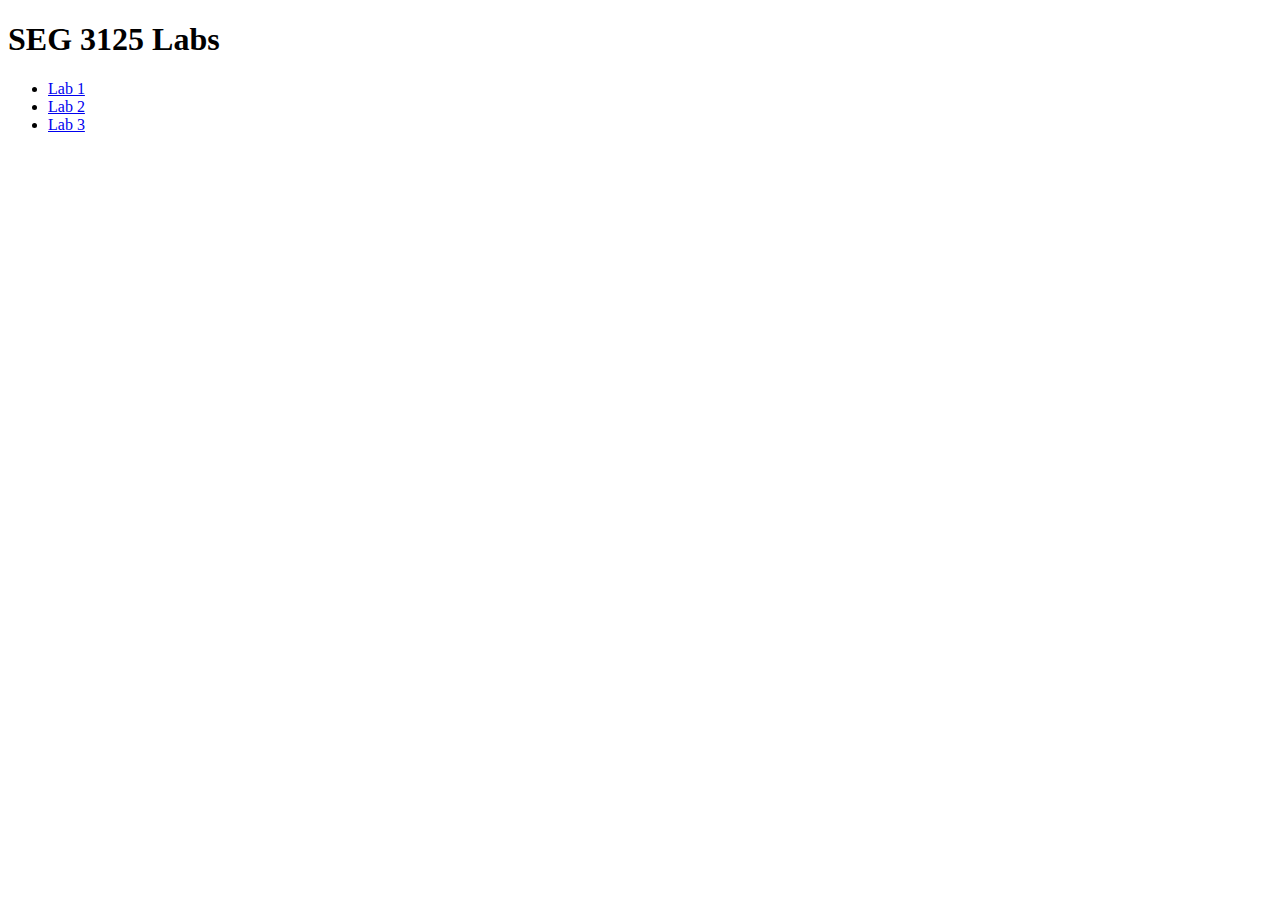
<file: index.html>
<!DOCTYPE html>
<html lang="en">
<head>
    <meta charset="UTF-8">
    <meta name="viewport" content="width=device-width, initial-scale=1.0">
    <title>Labs</title>
</head>
<body>
    <h1>SEG 3125 Labs</h1>
    <ul>
        <li>
            <a href="./lab1/index.html" target="_blank">Lab 1</a>
        </li>
        <li>
            <a href="./lab2/index.html" target="_blank">Lab 2</a>
        </li>
        <li>
            <a href="./lab3/index.html" target="_blank">Lab 3</a>
        </li>
    </ul>
    
</body>
</html>
</file>
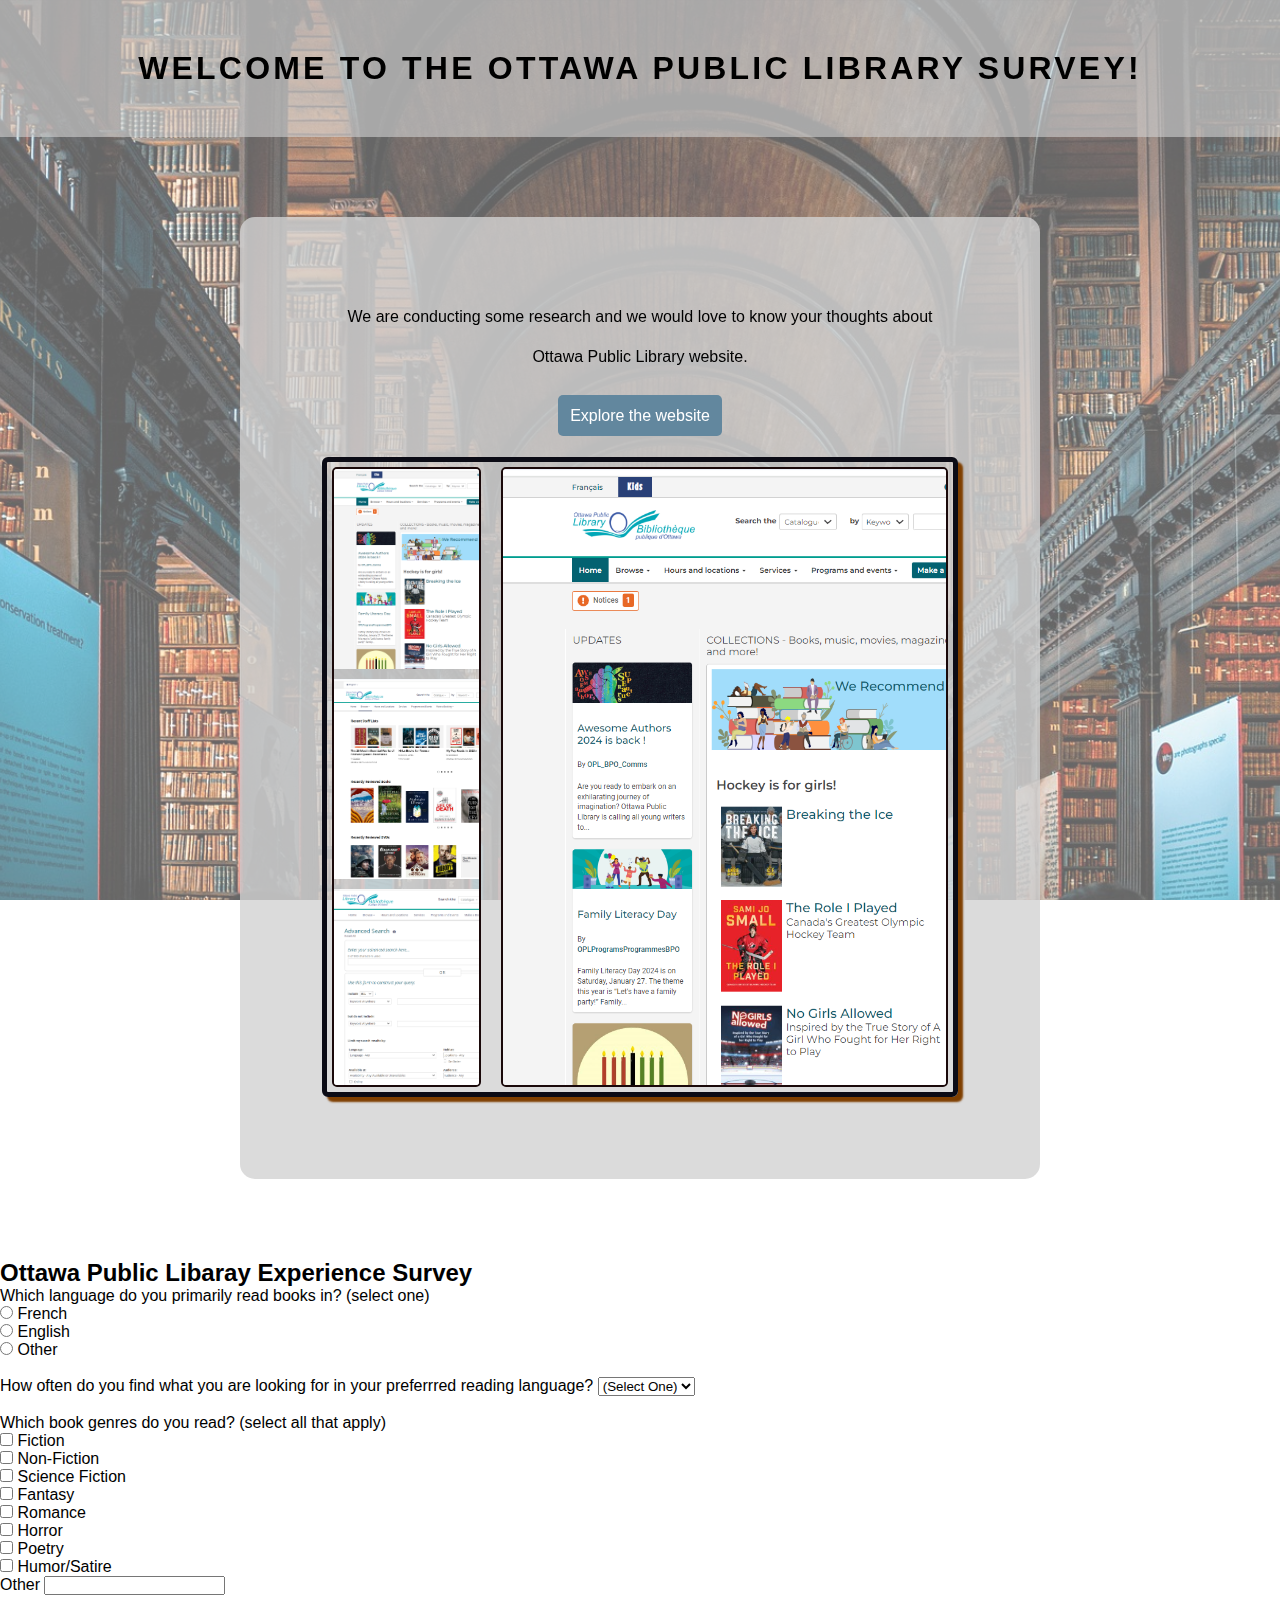
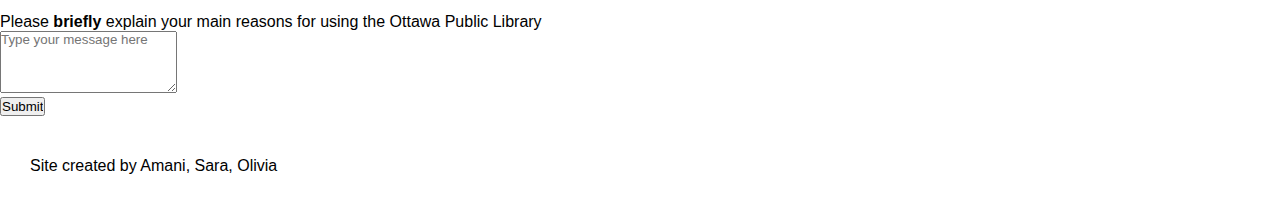
<file: lab1/index.html>
<!DOCTYPE html>
<html lang="en">
<head>
    <meta charset="UTF-8">
    <meta name="viewport" content="width=device-width, initial-scale=1.0">
    <title>Ottawa Public Library Survey</title>
    <link rel="stylesheet" href="./styles/index.css">
</head>
<body>
    <div class="form_bg">
        <h1 class="title">Welcome to the Ottawa Public Library Survey!</h1>
        <div class="form_text">
            <form id="OPL_form">
                <p>We are conducting some research and we would love to know your thoughts about Ottawa Public Library website.</p>
                <a class="btn" href="https://biblioottawalibrary.ca/en" title="Have a look at OPL" target="_blank">Explore the website</a>
                <div class="slider">
                    <nav class="left_nav">
                        <a href="#image-1">
                            <img src="./images/homeScreenShot.png">
                        </a>
                        <a href="#image-2">
                            <img src="./images/BrowseImage.png">
                        </a>
                        <a href="#image-3">
                            <img src="./images/AdvancedSearch.png">
                        </a>
                        <a href="#image-4">
                            <img src="./images/HoursAndLocationsImage.png">
                        </a>
                        <a href="#image-5">
                            <img src="./images/KidsImage.png">
                        </a>
                        <a href="#image-6">
                            <img src="./images/LogInImage.png">
                        </a>
                    </nav>
                    <div class="gallery">
                        <a href="https://biblioottawalibrary.ca/en" title="OPL website" target="_blank">
                            <img id="image-1" src="./images/homeScreenShot.png" >
                        </a>
                        <a href="https://ottawa.bibliocommons.com/" title="OPL website" target="_blank">
                            <img id="image-2" src="./images/BrowseImage.png">
                        </a>
                        <a href="https://ottawa.bibliocommons.com/search" title="OPL website" target="_blank">
                            <img id="image-3" src="./images/AdvancedSearch.png">
                        </a>
                        <a href="https://biblioottawalibrary.ca/en/library"  title="OPL website" target="_blank">
                            <img id="image-4" src="./images/HoursAndLocationsImage.png">
                        </a>
                        <a href="https://biblioottawalibrary.ca/en/kid-zone"  title="OPL website" target="_blank">
                            <img id="image-5" src="./images/KidsImage.png">
                        </a>
                        <a href="https://biblioottawalibrary.ca/en/opluser/login?destination=node/628388" title="OPL website" target="_blank">
                            <img id="image-6"   src="./images/LogInImage.png">
                        </a>     
                    </div>
                </div>
            </form>
        </div>
    </div>

    <!-- FORM -->   
<h2>Ottawa Public Libaray Experience Survey </h2>

<form action="/action_page.php">

  <!-- RADIO BUTTON --> 
  <label for="radio">Which language do you primarily read books in? (select one)</label><br>
    <input type="radio" id="French" name="language" value="French">
    <label for="French">French</label><br>
    <input type="radio" id="English" name="language" value="English">
    <label for="English">English</label><br>
    <input type="radio" id="Other" name="language" value="Other">
    <label for="Other">Other</label><br><br>


<!-- LIST --> 
    <label for="frequency">How often do you find what you are looking for in your preferrred reading language?</label> 
    <select name="frequency" id="frequency">
        <option value="(Select One)">(Select One)</option> 
        <option value="Always">Always</option>
        <option value="Sometimes">Sometimes</option> 
        <option value="Often">Often</option> 
        <option value="Rarely">Rarely</option> 
        <option value="Never">Never</option> 
    </select><br><br>

<!-- MULTIPLE SELECT BUTTON -->
<label for="checkbox">Which book genres do you read? (select all that apply)</label><br>
    <input type="checkbox" id="g1" name="g1" value="Fiction">
  <label for="vehicle1"> Fiction</label><br>
  <input type="checkbox" id="g2" name="g2" value="Non-Fiction">
  <label for="vehicle2"> Non-Fiction</label><br>
  <input type="checkbox" id="g3" name="g3" value="Science Fiction">
  <label for="vehicle3"> Science Fiction</label><br>
  <input type="checkbox" id="g4" name="g4" value="Fantasy">
  <label for="vehicle2"> Fantasy</label><br>
  <input type="checkbox" id="g5" name="g5" value="Romance">
  <label for="vehicle2"> Romance</label><br>
  <input type="checkbox" id="g6" name="g6" value="Horror">
  <label for="vehicle2"> Horror</label><br>
  <input type="checkbox" id="g7" name="g7" value="Poetry">
  <label for="vehicle2"> Poetry</label><br>
  <input type="checkbox" id="g8" name="g8" value="Humor/Satire">
  <label for="vehicle2"> Humor/Satire</label><br>
  <!-- <input type="checkbox" id="g9" name="g9" value="Other">
  <label for="vehicle2"> Other</label><br> -->
  <label for="fname">Other</label>
   <input type="text" id="fname" name="fname"><br><br>

<!--TEXT-->
    <label for="message">Please<strong> briefly</strong> explain your main reasons for using the Ottawa Public Library</label><br>
  <textarea id="message" name="message" placeholder="Type your message here" rows="4" required></textarea><br>

 <!-- SUBMIT BUTTON -->
<input type="submit" value="Submit">

</form> 

<p id="signature">Site created by Amani, Sara, Olivia</p> 

</body>
</html>
</file>
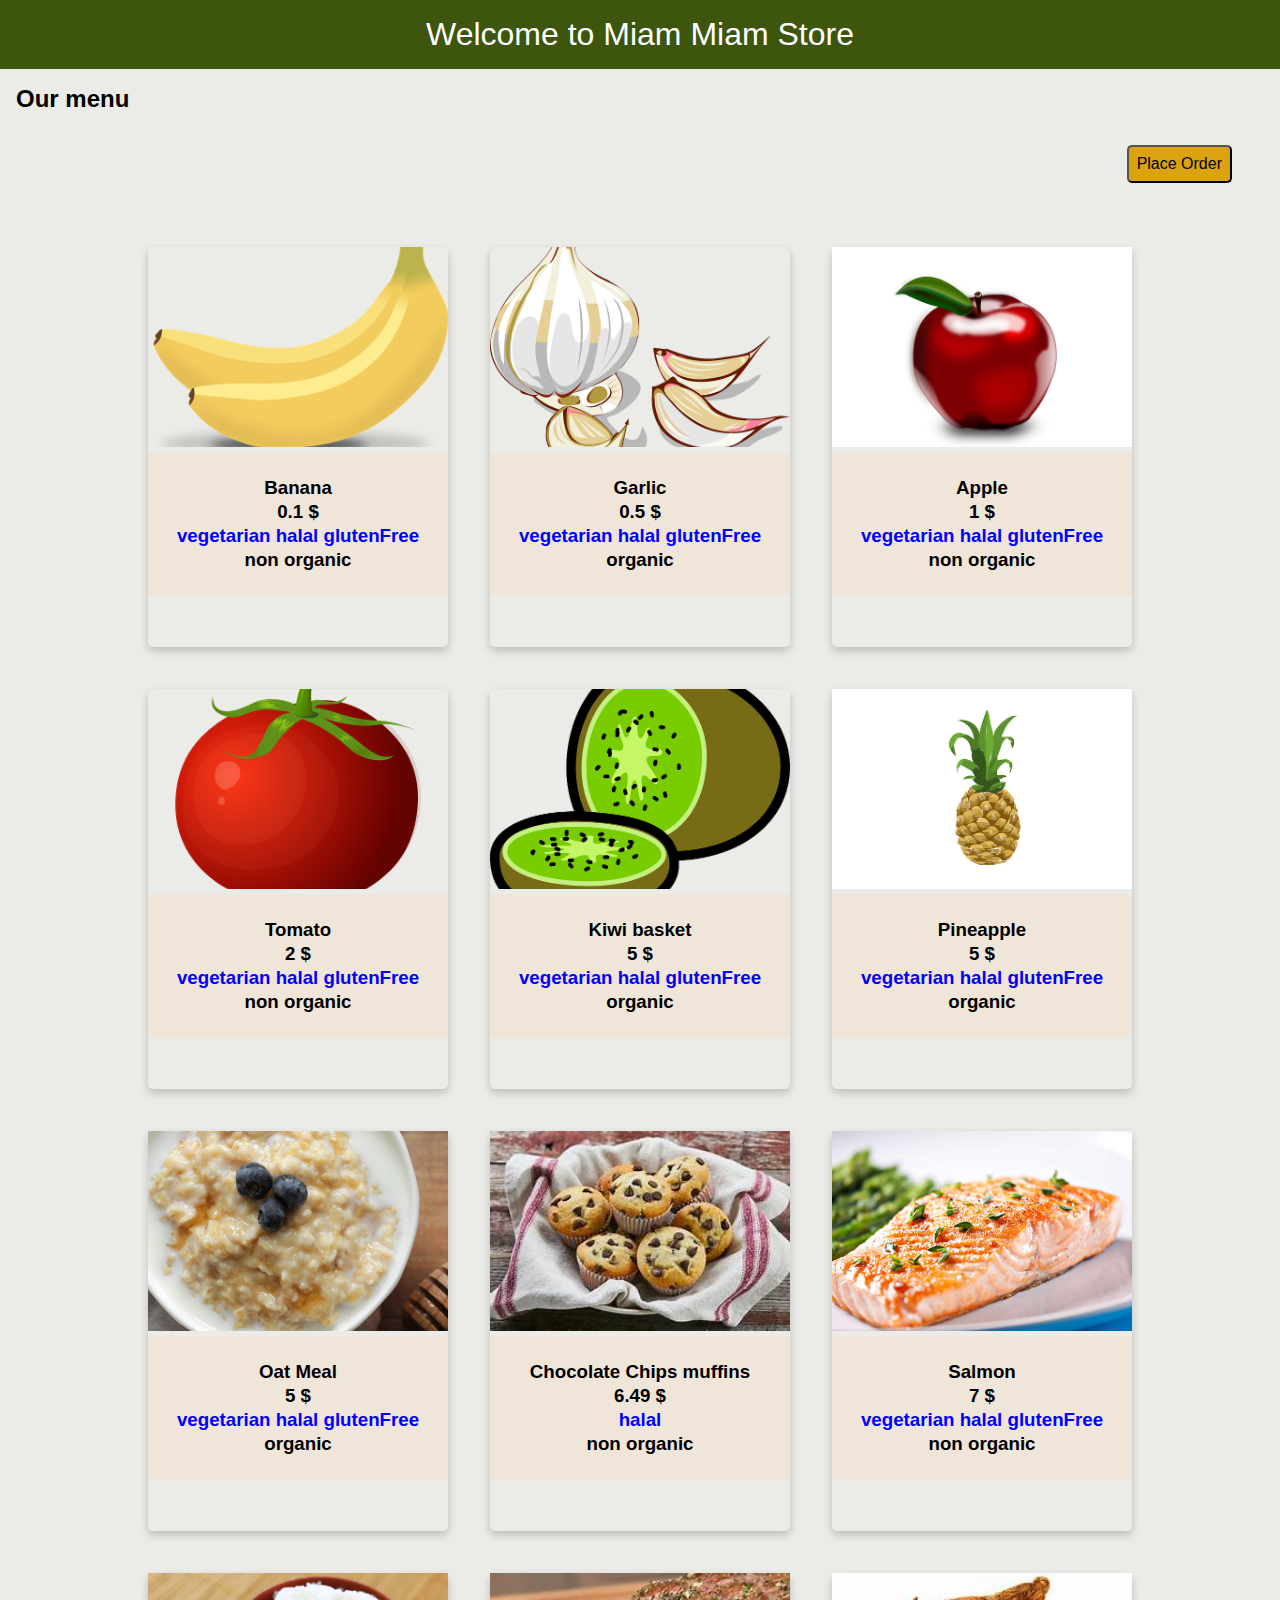
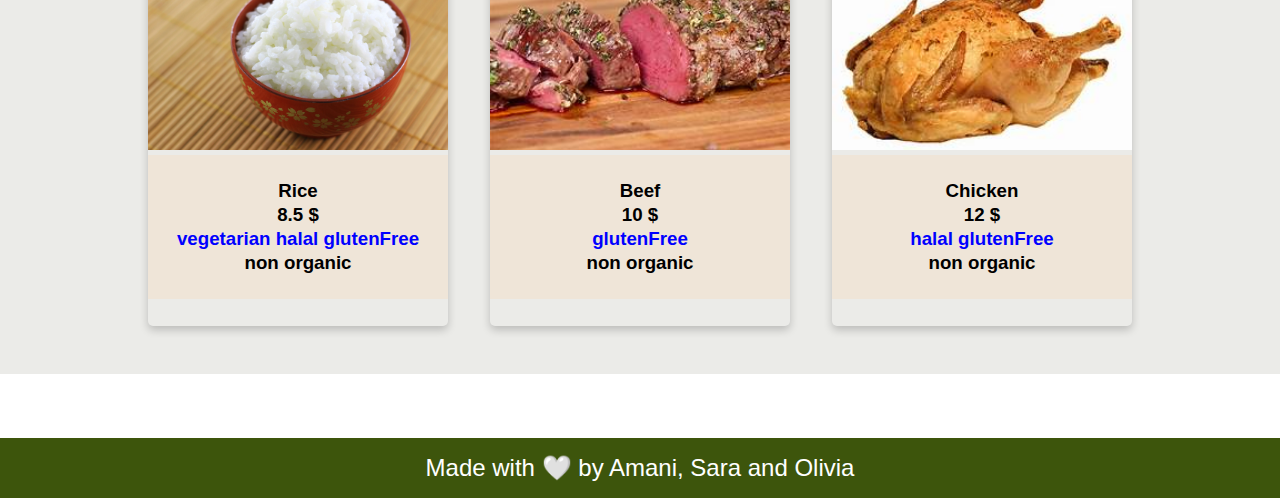
<file: lab2/index.html>
<!DOCTYPE html>
<html lang="en">
<head>
    <meta charset="UTF-8">
    <meta name="viewport" content="width=device-width, initial-scale=1.0">
    <title>Miam Miam</title>
    <link rel="stylesheet" href="./styles/index.css">

</head>
<body>
    <!-- Store title -->
    <div class="header">
        Welcome to Miam Miam Store
    </div>

    <!-- General menu -->

    <div class="menu">
        <h2> Our menu </h2>
        <div class="left_btn">
            <button onclick="go_to_customer_form()">Place Order</button>
        </div>
        <div class="products">
        </div>
    </div>

    <!-- Tab links, each one with an onclick event associated with it -->
    <div class="tab">
        <button id="client" class="tablinks" disabled="true" onclick="open_section(event,this.id)">Client</button>
        <button id="products" class="tablinks" disabled="true" onclick="open_section(event,this.id)">Products</button>
        <button id="cart" class="tablinks" disabled="true" onclick="open_section(event,this.id)">Cart</button>
    </div>


    <!-- Customer form -->

    <div id="customer" class="customer_form">
        <h3>Client information</h3>
        <p>Please fill your preferences </p>
            <div id="custom_selectA">
                <select name="type_diet" id="type_diet" onchange="">
                    <option value=""></option> 
                    <option value="vegetarian">Vegetarian</option>
                    <option value="halal">Halal</option> 
                    <option value="glutenFree">glutenFree</option> 
                </select>
            </div>

        <p>Please select organic or no </p>
        <div id="custom_selectB">
            <select name="type_farm" id="type_farm" onchange="">
                <option value=""></option> 
                <option value="organic">Organic</option>
                <option value="non organic">Non organic</option> 
            </select>
        </div>
        <button onclick="send_for_products()">Find Products</button>
    </div>

    <!-- Products Filetered  -->
    <div id="goods_hero" class="products_filtered_btn">
        <div id="goods" class="products_filtered">
        </div>
        <button onclick="add_to_cart()">Add to Cart</button>
    </div>

    <!-- Cart -->
    <div id="Pay" class="cart">
        <p id="sum_tot"></p>
        <div class="cart_items"></div>
        <p id="sum"></p>
    </div>

    <!-- footer -->
    <div class="footer">
        Made with &#x1F90D; by Amani, Sara and Olivia
    </div>


    <script src="./scripts/main.js"></script>
    <script src="./scripts/customer.js"></script>


    
</body>
</html>
</file>
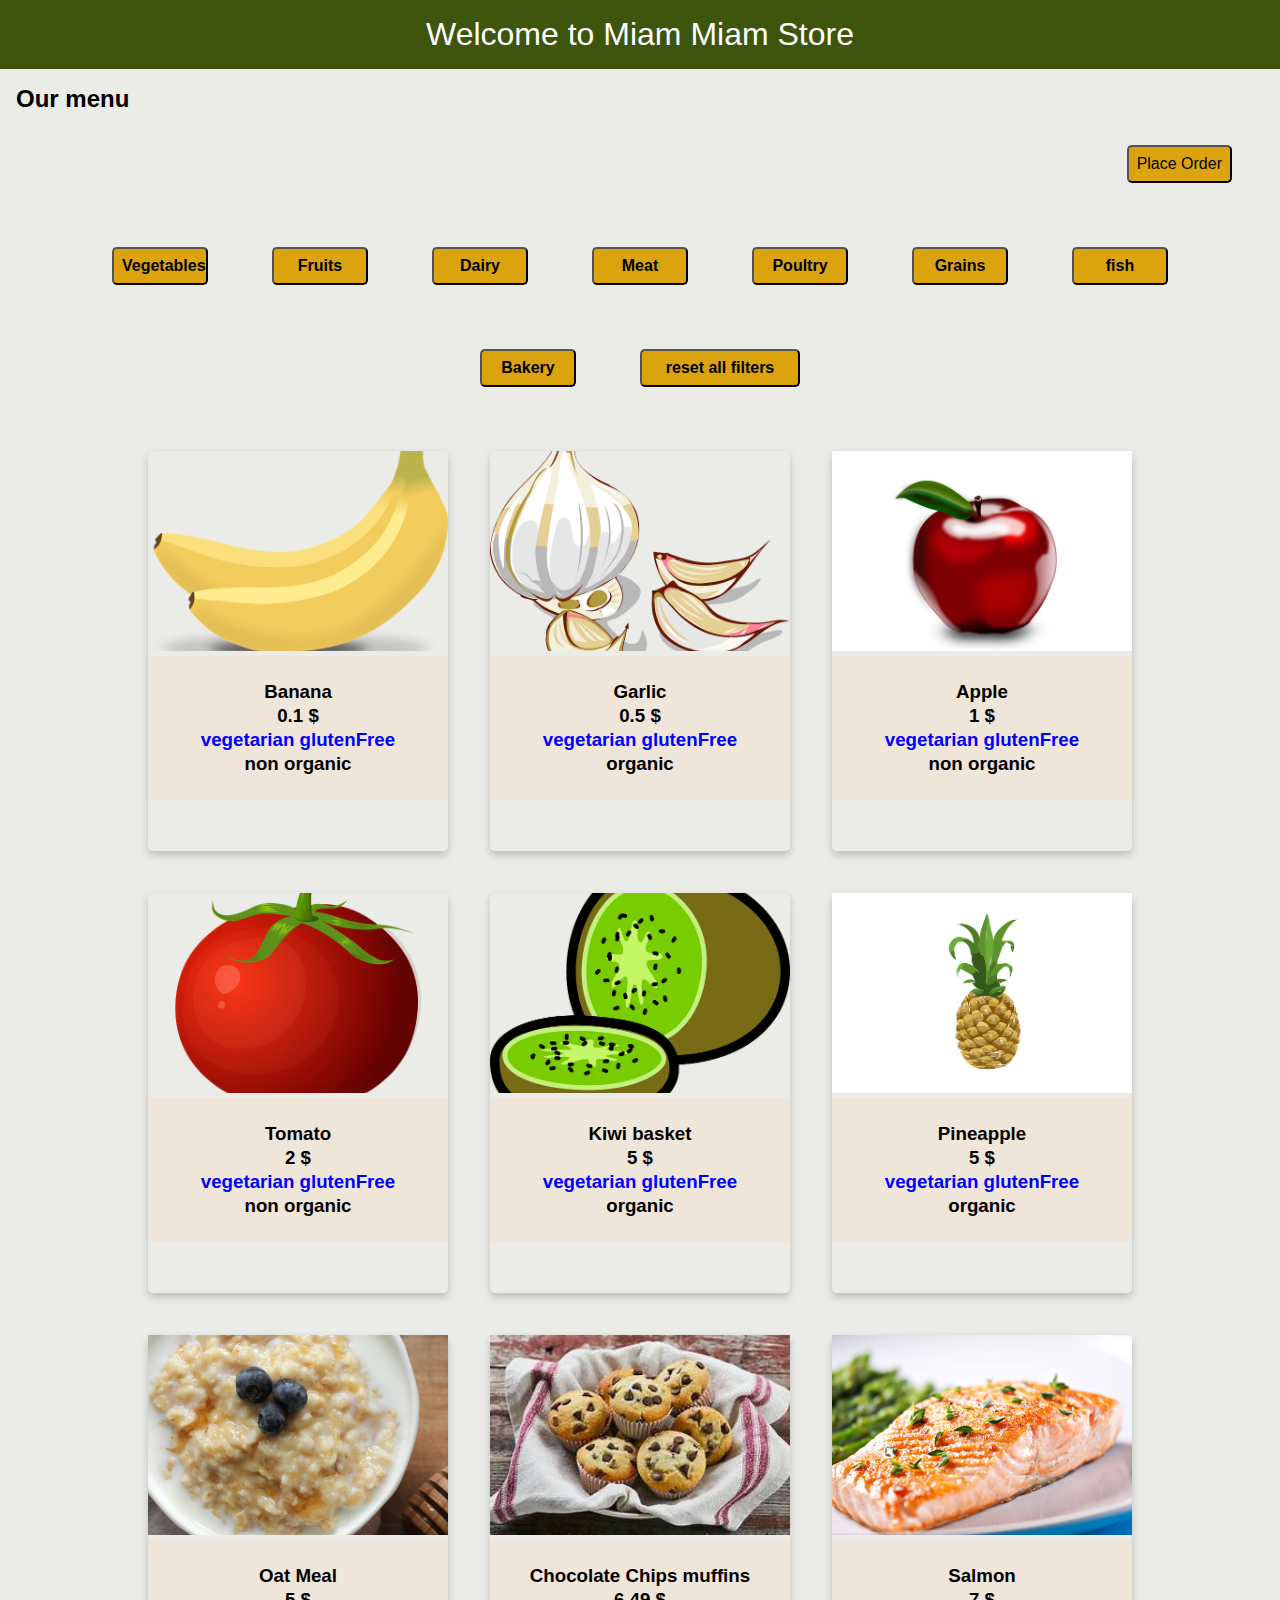
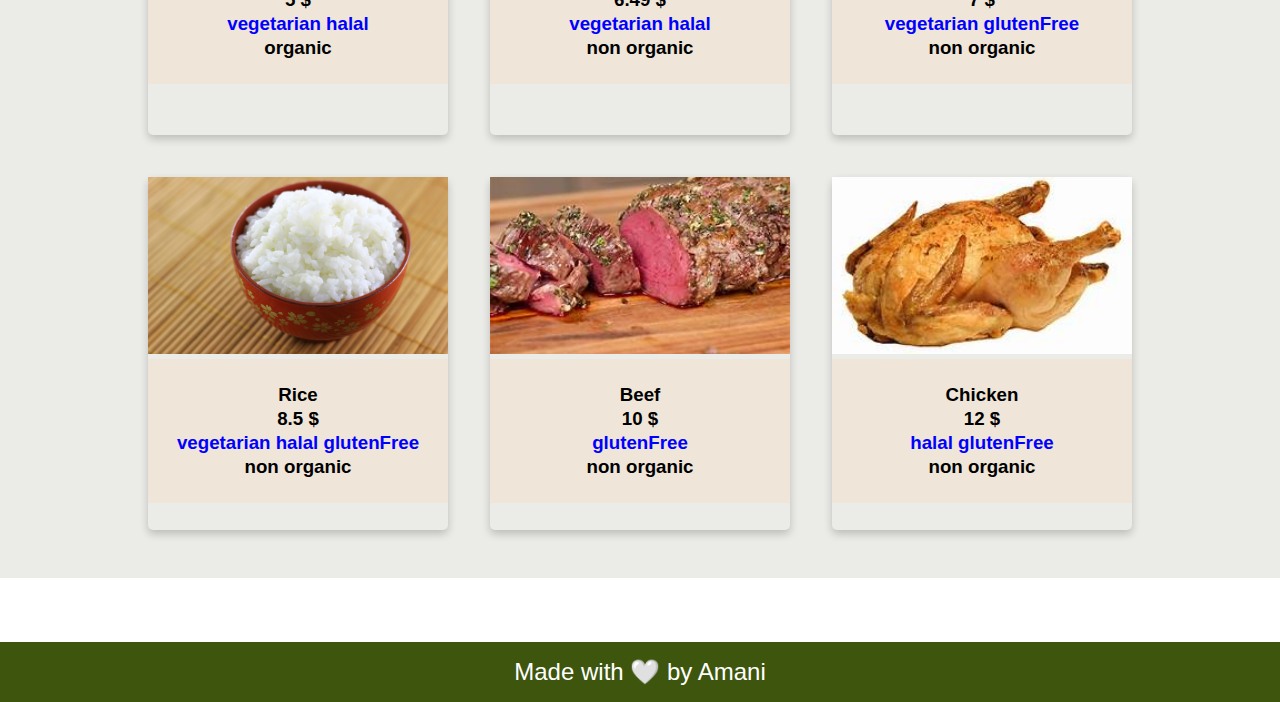
<file: lab3/index.html>
<!DOCTYPE html>
<html lang="en">
<head>
    <meta charset="UTF-8">
    <meta name="viewport" content="width=device-width, initial-scale=1.0">
    <title>Miam Miam</title>
    <link rel="stylesheet" href="./styles/index.css">

</head>
<body>
    <!-- Store title -->
    <div class="header">
        Welcome to Miam Miam Store
    </div>

    <!-- General menu -->

    <div class="menu">
        <h2> Our menu </h2>
        <div class="left_btn">
            <button onclick="go_to_customer_form()">Place Order</button>
        </div>
        <div class="filtering_btns">
            <button onclick="filter('vegetables','products')">Vegetables</button>
            <button onclick="filter('fruits','products')">Fruits</button>
            <button onclick="filter('dairy','products')">Dairy</button>
            <button onclick="filter('meat','products')">Meat</button>
            <button onclick="filter('poultry','products')">Poultry</button>
            <button onclick="filter('Grains','products')">Grains</button>
            <button onclick="filter('fish','products')">fish</button>
            <button onclick="filter('bakery','products')">Bakery</button>
            <button id="reset" onclick="filter('reset','products')">reset all filters</button>
        </div>
       
        <div class="products">
        </div>
    </div>

    <!-- Tab links, each one with an onclick event associated with it -->
    <div class="tab">
        <button id="client" class="tablinks" disabled="true" onclick="open_section(event,this.id)">Client</button>
        <button id="products" class="tablinks" disabled="true" onclick="open_section(event,this.id)">Products</button>
        <button id="cart" class="tablinks" disabled="true" onclick="open_section(event,this.id)">Cart</button>
    </div>


    <!-- Customer form -->

    <div id="customer" class="customer_form">
        <h3>Client information</h3>
        <p>Please fill your preferences </p>
            <div id="custom_selectA">
                <select name="type_diet" id="type_diet" onchange="">
                    <option value=""></option> 
                    <option value="vegetarian">Vegetarian</option>
                    <option value="halal">Halal</option> 
                    <option value="glutenFree">glutenFree</option> 
                </select>
            </div>

        <p>Please select organic or no </p>
        <div id="custom_selectB">
            <select name="type_farm" id="type_farm" onchange="">
                <option value=""></option> 
                <option value="organic">Organic</option>
                <option value="non organic">Non organic</option> 
            </select>
        </div>
        <button onclick="send_for_products()">Find Products</button>
    </div>

    <!-- Products Filtered  -->
    <div id="goods_hero" class="products_filtered_btn">
        <div class="filtering_btns">
            <button onclick="filter_user('vegetables','products_filtered')">Vegetables</button>
            <button onclick="filter_user('fruits','products_filtered')">Fruits</button>
            <button onclick="filter_user('dairy','products_filtered')">Dairy</button>
            <button onclick="filter_user('meat','products_filtered')">Meat</button>
            <button onclick="filter_user('poultry','products_filtered')">Poultry</button>
            <button onclick="filter_user('Grains','products_filtered')">Grains</button>
            <button onclick="filter_user('fish','products_filtered')">fish</button>
            <button onclick="filter_user('bakery','products_filtered')">Bakery</button>
            <button id="reset2" onclick="filter_user('reset2','products_filtered')">reset all filters</button>
        </div>
        <div id="goods" class="products_filtered">
        </div>
        <button id="adder" onclick="add_to_cart()">Add to Cart</button>
    </div>

    <!-- Cart -->
    <div id="Pay" class="cart">
        <p id="sum_tot"></p>
        <div class="cart_items"></div>
        <p id="sum"></p>
    </div>

    <!-- footer -->
    <div class="footer">
        Made with &#x1F90D; by Amani
    </div>


    <script src="./scripts/main.js"></script>
    <script src="./scripts/customer.js"></script>


    
</body>
</html>
</file>
<file: lab1/styles/index.css>
/* Getting rid of default styles */
* {
    margin: 0;
    padding: 0;
    box-sizing: border-box;
    text-decoration: none;
    list-style: none;
    font-family:"Popins",sans-serif;
}

.title {
    text-align: center;
    padding: 50px;
    font-family: Arial, Helvetica, sans-serif;
    text-transform: uppercase;
    background-color: rgb(210, 210, 210,0.6);
    letter-spacing: 0.2rem;
}

.form_bg {
    /* initializing bg-image and bg-image-opacity variables  */
    --bg-image:url("../images/BackGroundImage.jpg");
    --bg-image-opacity:.6;
    isolation: isolate;
}

.form_bg::after { 
    content:'';
    position: fixed;
    /* inset is a shorthand for top,bottom,left and right. Typically used when the position is absolute */
    inset: 0;
    z-index: -1;
    background-image: var(--bg-image);
    height: 100%;
    width: 100%;
    background-position: center center;
    
    opacity: var(--bg-image-opacity);
    background-size: cover;
    background-repeat: no-repeat;
}

.form_text {
    background-color: rgb(210, 210, 210,0.8);
    margin: 5rem auto;
    align-items: center;
    padding: 50px;
    border-radius: 15px;
    text-align: center;
    width: 50rem;
    max-width: 100%;
}

p {
    padding: 30px;
    line-height: 40px;
}

.btn {
    /* border: 2px solid black; */
    padding: 12px;
    border-radius: 5px;
    background-color: rgb(98, 135, 158);
    color: #fff;
    margin: 0 auto;
    text-decoration: none;
}
/* link is for unvisited */
.btn:link,.btn:visited {
    text-decoration: none;
}

.btn:hover {
    background-color: rgb(20, 51, 70) ;

}

/* carousel configuration */
img {
    display: block;
    /* look more into max-width */
    max-width: 100%;
    /* border: 2px solid darkblue; */
}

.slider {
    border: 5px solid rgb(11, 11, 21);
    margin: 2rem;
    display: grid;
    grid-template-columns: 1fr 3fr;
    gap: 20px;
    overflow: hidden;
    height: 40rem;
    padding: 5px;
    box-shadow: 5px 5px 2px #7f3f00;
    border-radius: 6px;

}

.gallery {

    overflow: scroll;
    /* scroll-snap-type on the parent,scroll-snap-align on the children */
    scroll-snap-type: y mandatory;
    /* border: 2px solid orange; */
    overflow-x: hidden;
    scroll-behavior: smooth;
    border: 2px solid rgb(26,9,10);
    border-radius: 5px;
}

.gallery img {
    scroll-snap-align: start;
    margin-bottom: 10px;
    width: 100%;
    height: 100%;
    object-position: left;
    object-fit: cover;
}

.left_nav {
    overflow-y: scroll;
    overflow-x: hidden;
    border: 2px solid rgb(26, 9, 10);
    border-radius: 5px;
}

.left_nav a {
    height: 200px;
    display: flex;
    margin-bottom: 10px;

}

.left_nav img {
    object-position: left;
    object-fit: cover;
}

.left_nav img:hover {
    transform: scale(1.05);
}
</file>
<file: lab2/styles/index.css>
*{
    margin: 0;
    padding: 0;
    box-sizing: border-box;
    text-decoration: none;
    list-style: none;
    font-family:"Garamond",sans-serif;
}

body {
    min-height: 100vh;
    display: flex;
    flex-direction: column;
}

.header,.footer {
    background-color: #3D550C;
    color: #fff;
    margin: 0 auto;
    text-align: center;
    font-size: 2em;
    padding: 1rem;
    width: 100%;
}

.menu {
    padding: 1em;
    background-color: #EBEBE8;
}

.left_btn {
    text-align: right;
}

.menu button,.customer_form button,.products_filtered_btn button,.back_btn{
    padding: 0.5em;
    margin: 2em;
    text-align: center;
    font-size: 1rem;
    background-color: #DBA40E;
    border-radius: 5px;
    position: sticky;
    cursor: pointer;
}

.menu button:hover,.products_filtered_btn button:hover,.back_btn:hover{
    background-color: #D1E2C4;
    cursor: pointer;
}

.products,.products_filtered,.cart_items {
    display: flex;
    flex-direction: row;
    gap: 10px;
    flex-wrap: wrap;
    justify-content: center;
    margin: 1rem;
}


.item {
    box-shadow: 0 4px 8px 0 rgba(0, 0, 0, 0.2);
    margin: 1rem;
    text-align: center;
    font-family: arial;
    width: 300px;
    max-height: 400px;
    border-radius: 5px;
    display: flex;
    flex-direction: column;
}

.imageDiv {
    width: 100%;
    height: 50%;
}

.infoDiv {
    /* height: 50%; */
    width: 100%;
    max-height: 50%;
    text-align: center;
    text-align: center;
    padding: 1.5rem;
    background-color: rgb(239, 229, 216);
    line-height: 1.5rem;
    margin-top: 5px;
}

.imageDiv img{
    width: 100%;
    height: 100%;
    object-fit:cover;
}

.menu,.tab,.customer_form,.products_filtered,.products_filtered_btn {
    display: none;
}

.type_diet {
    color: blue;
}

.footer{
    font-size: 1.5em;
    margin-top: auto;
    width: 100%;
}

/* navbar */

.tab {
    width: 100%;
    align-items: center;
 
}




.tablinks {
    width: 6rem;
    background-color: #05314e;
    padding: 1em;
    margin: 2px;
    font-size: 1rem;
    color: #fff;
    font-weight: bold;
    opacity: 1;
    border: none;
    
}

.tablinks:hover{
    cursor: pointer;
}

.tablinks:disabled {
    cursor: not-allowed;
    /* background-color: #048f3b; */
    border: none;
}


.active {
    background-color: #B9CDDA;
    color: rgb(12, 9, 9);
    opacity: 0.9;
    
    border-radius: 5px;

}

.customer_form,.cart {
    margin: 1em;
    line-height: 2em;
}


#custom_selectA select,#custom_selectB select {
    width: 8em;
    padding: 0.5em;
    margin: 1em;
    background-color: #D7DAE5;
    border: 0;
    border-radius: 5px;
}


.customer_form button{
    margin: 0;
    background-color: #8EAF9D;
}

.customer_form button:hover{
    background-color: #B9CDDA;
    cursor: pointer;    
}

.divInput {    
    background-color:rgb(185, 158, 122);
    padding: 1rem;
    /* border: 2px solid red; */
    border-radius: 5px;
}

input[type="checkbox"] {
    width: 1.5em;
    height: 1.5em;
    accent-color: green;
    margin: 5px;
}

.products_filtered_btn button{ 
    left: 50%;
    margin: 1rem;
}

.cart{
    display: block;
}

.sum_tot{
    display: block;
}
</file>
<file: lab3/styles/index.css>
*{
    margin: 0;
    padding: 0;
    box-sizing: border-box;
    text-decoration: none;
    list-style: none;
    font-family:"Garamond",sans-serif;
}

body {
    min-height: 100vh;
    display: flex;
    flex-direction: column;
}

.header,.footer {
    background-color: #3D550C;
    color: #fff;
    margin: 0 auto;
    text-align: center;
    font-size: 2em;
    padding: 1rem;
    width: 100%;
}

.menu {
    padding: 1em;
    background-color: #EBEBE8;
}

.left_btn {
    text-align: right;
}

.menu button,.customer_form button,#adder,.back_btn,.filtering_btns button{
    padding: 0.5em;
    margin: 2em;
    text-align: center;
    font-size: 1rem;
    background-color: #DBA40E;
    border-radius: 5px;
    position: sticky;
    cursor: pointer;
}

.menu button:hover,#adder:hover,.back_btn:hover{
    background-color: #D1E2C4;
    cursor: pointer;
}

.products,.products_filtered,.cart_items {
    display: flex;
    flex-direction: row;
    gap: 10px;
    flex-wrap: wrap;
    justify-content: center;
    margin: 1rem;
}


.item {
    box-shadow: 0 4px 8px 0 rgba(0, 0, 0, 0.2);
    margin: 1rem;
    text-align: center;
    font-family: arial;
    width: 300px;
    max-height: 400px;
    border-radius: 5px;
    display: flex;
    flex-direction: column;
}

.imageDiv {
    width: 100%;
    height: 50%;
}

.infoDiv {
    /* height: 50%; */
    width: 100%;
    max-height: 50%;
    text-align: center;
    text-align: center;
    padding: 1.5rem;
    background-color: rgb(239, 229, 216);
    line-height: 1.5rem;
    margin-top: 5px;
}

.imageDiv img{
    width: 100%;
    height: 100%;
    object-fit:cover;
}

.menu,.tab,.customer_form,.products_filtered,.products_filtered_btn {
    display: none;
}

.type_diet {
    color: blue;
}

.footer{
    font-size: 1.5em;
    margin-top: auto;
    width: 100%;
}

/* navbar */

.tab {
    width: 100%;
    align-items: center;
 
}




.tablinks {
    width: 6rem;
    background-color: #05314e;
    padding: 1em;
    margin: 2px;
    font-size: 1rem;
    color: #fff;
    font-weight: bold;
    opacity: 1;
    border: none;
    
}

.tablinks:hover{
    cursor: pointer;
}

.tablinks:disabled {
    cursor: not-allowed;
    /* background-color: #048f3b; */
    border: none;
}


.active {
    background-color: #B9CDDA;
    color: rgb(12, 9, 9);
    opacity: 0.9;
    
    border-radius: 5px;

}

.customer_form,.cart {
    margin: 1em;
    line-height: 2em;
}


#custom_selectA select,#custom_selectB select {
    width: 8em;
    padding: 0.5em;
    margin: 1em;
    background-color: #D7DAE5;
    border: 0;
    border-radius: 5px;
}


.customer_form button{
    margin: 0;
    background-color: #8EAF9D;
}

.customer_form button:hover{
    background-color: #B9CDDA;
    cursor: pointer;    
}

.divInput {    
    background-color:rgb(185, 158, 122);
    padding: 1rem;
    /* border: 2px solid red; */
    border-radius: 5px;
}

input[type="checkbox"] {
    width: 1.5em;
    height: 1.5em;
    accent-color: green;
    margin: 5px;
}

#adder { 
    left: 50%;
    margin: 1rem;
}

.cart{
    display: block;
}

.sum_tot{
    display: block;
}

.filtering_btns{
    margin: 0 auto;
    align-items: center;
    /* border: 2px solid red; */
    display: flex;
    flex-direction: row;
    justify-content: center;
    flex-wrap: wrap;
    /* background-color: #FFF5B2; */
}

.filtering_btns button {
    width: 6rem;
    font-weight: bold;
}

#reset,#reset2 {
    width: 10rem;
}
</file>
